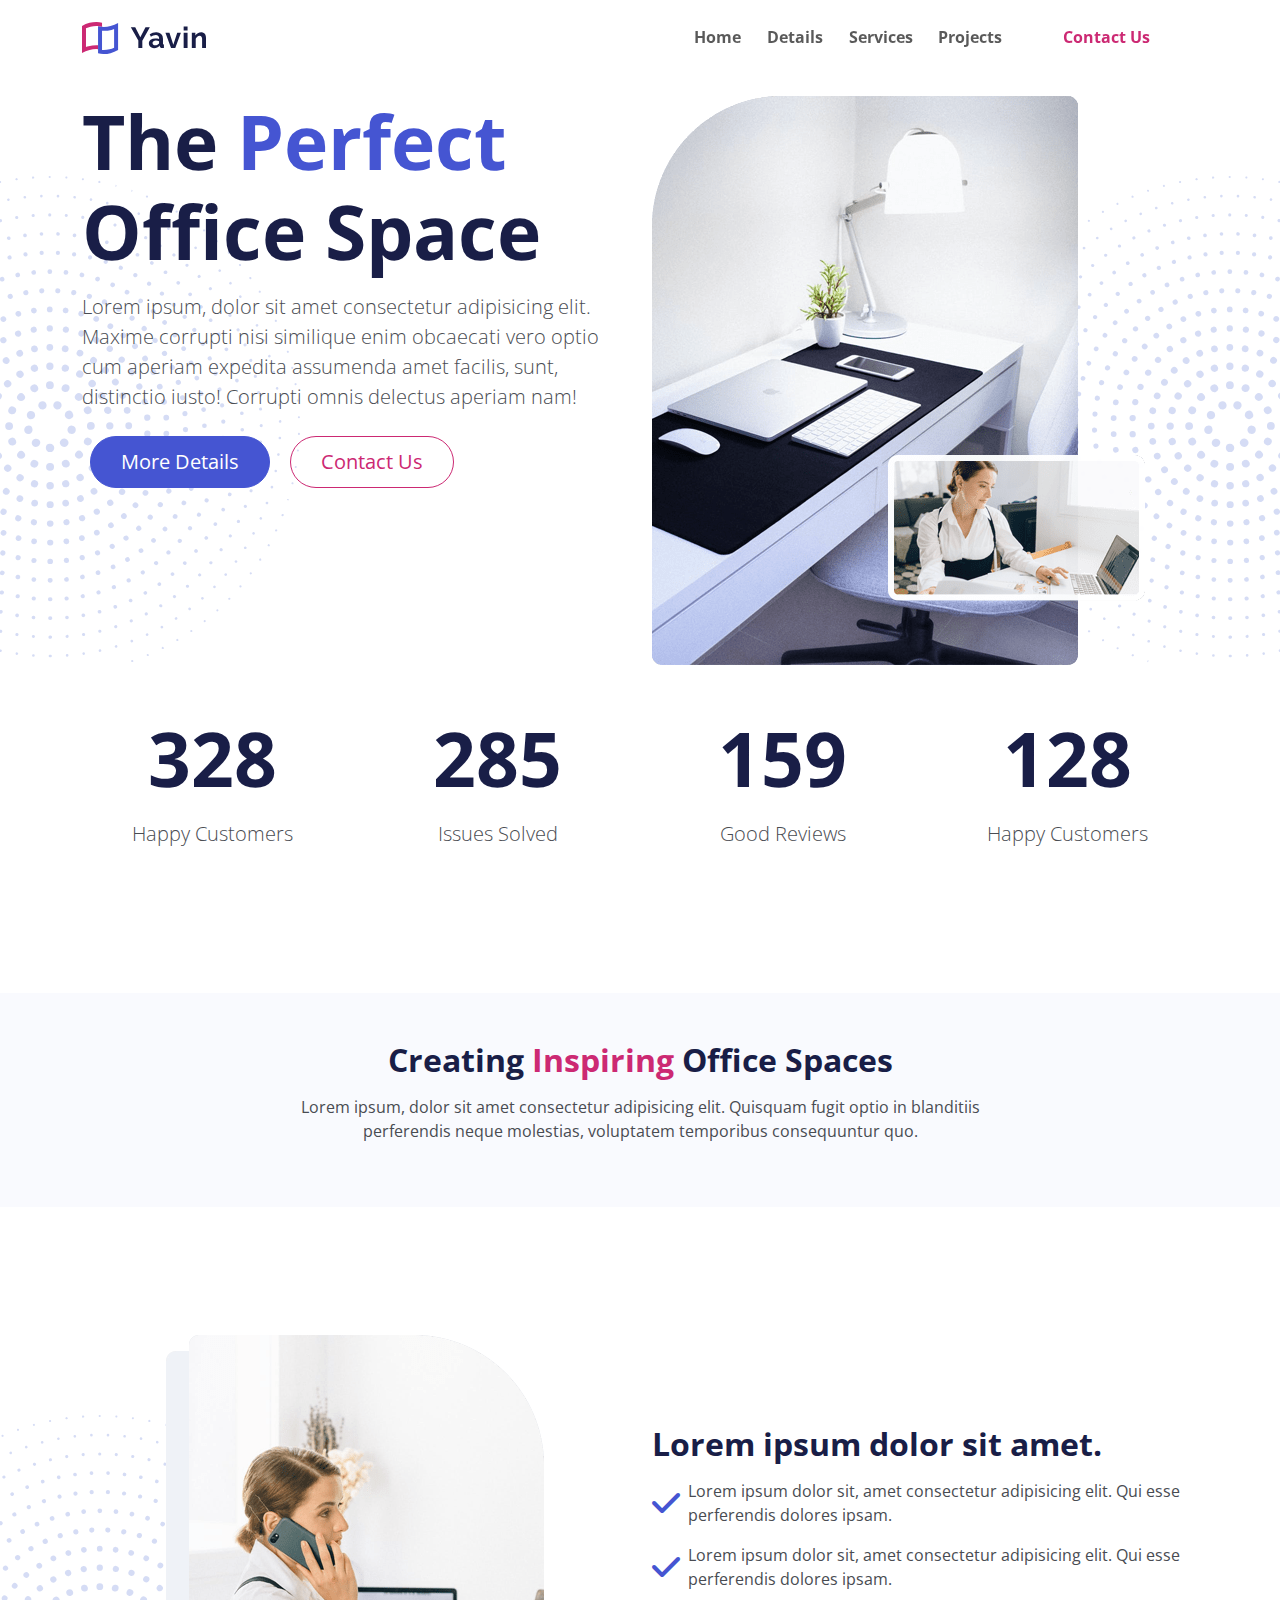
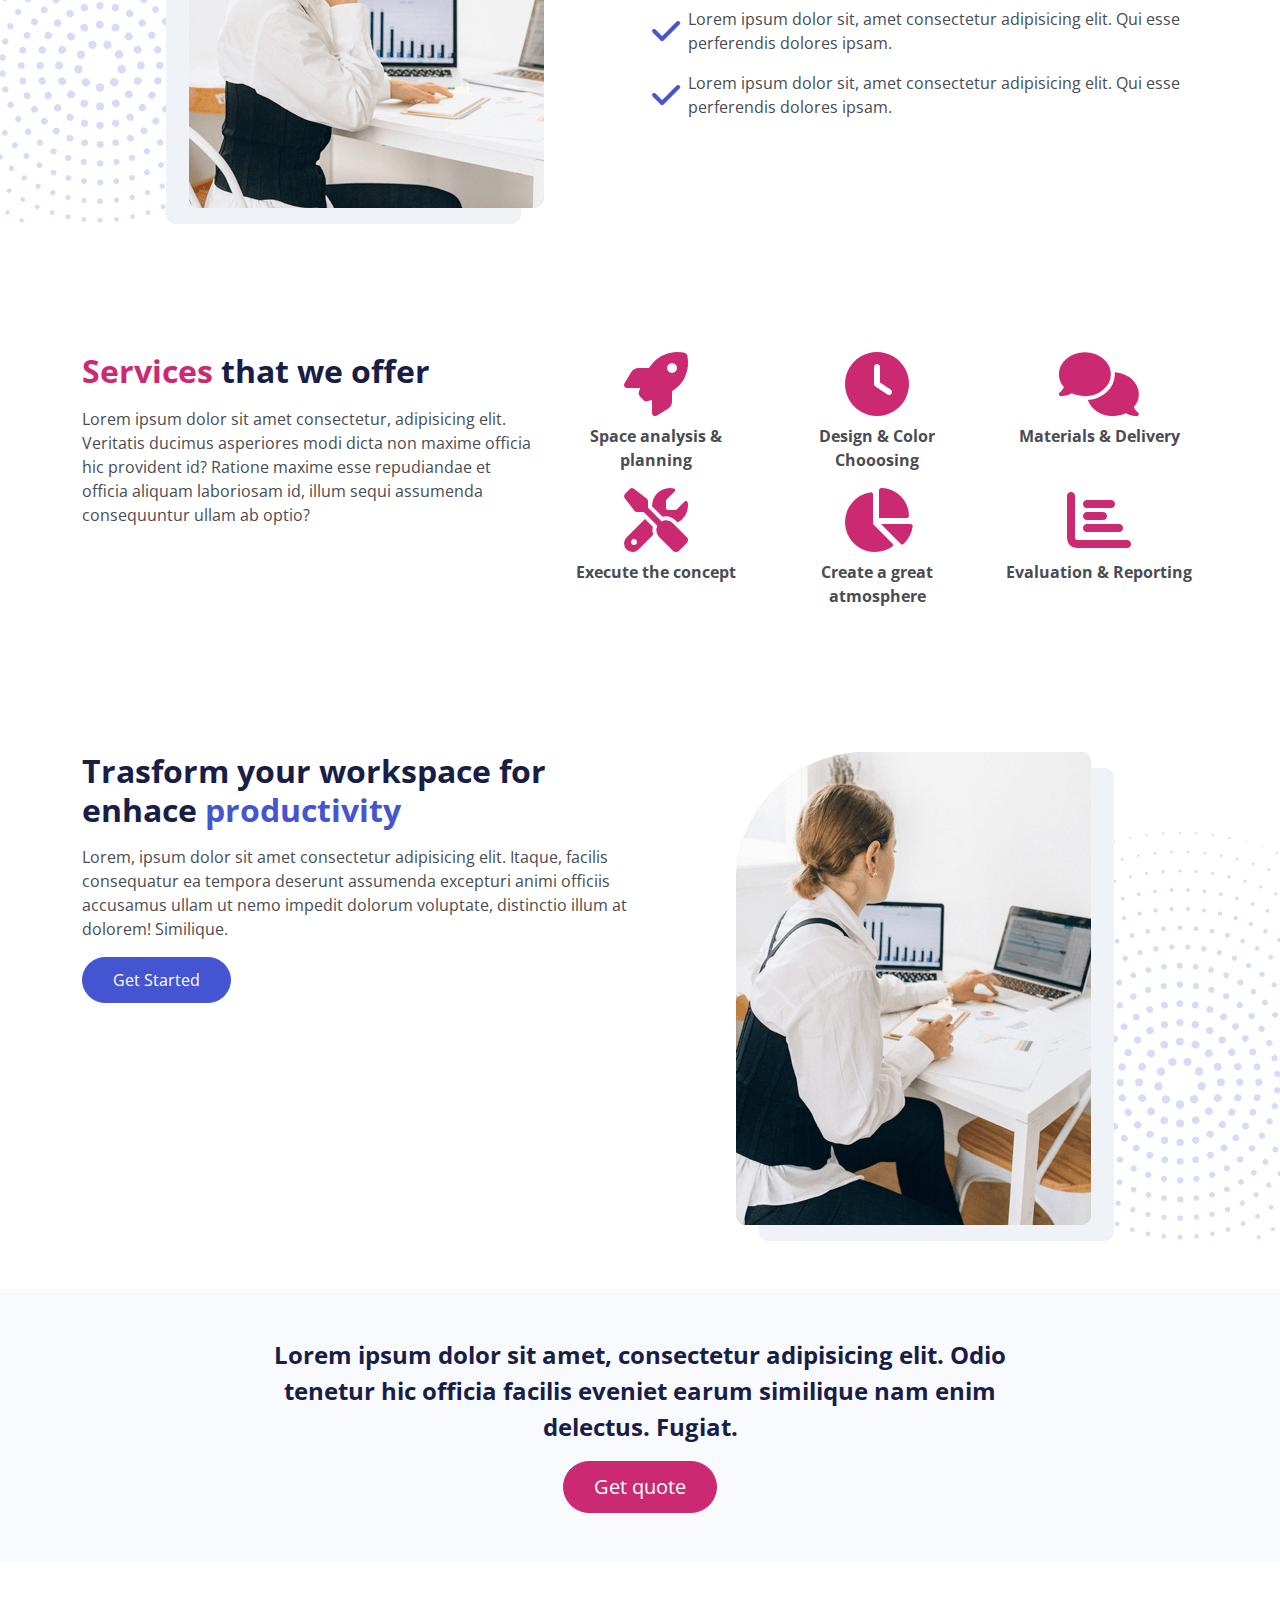
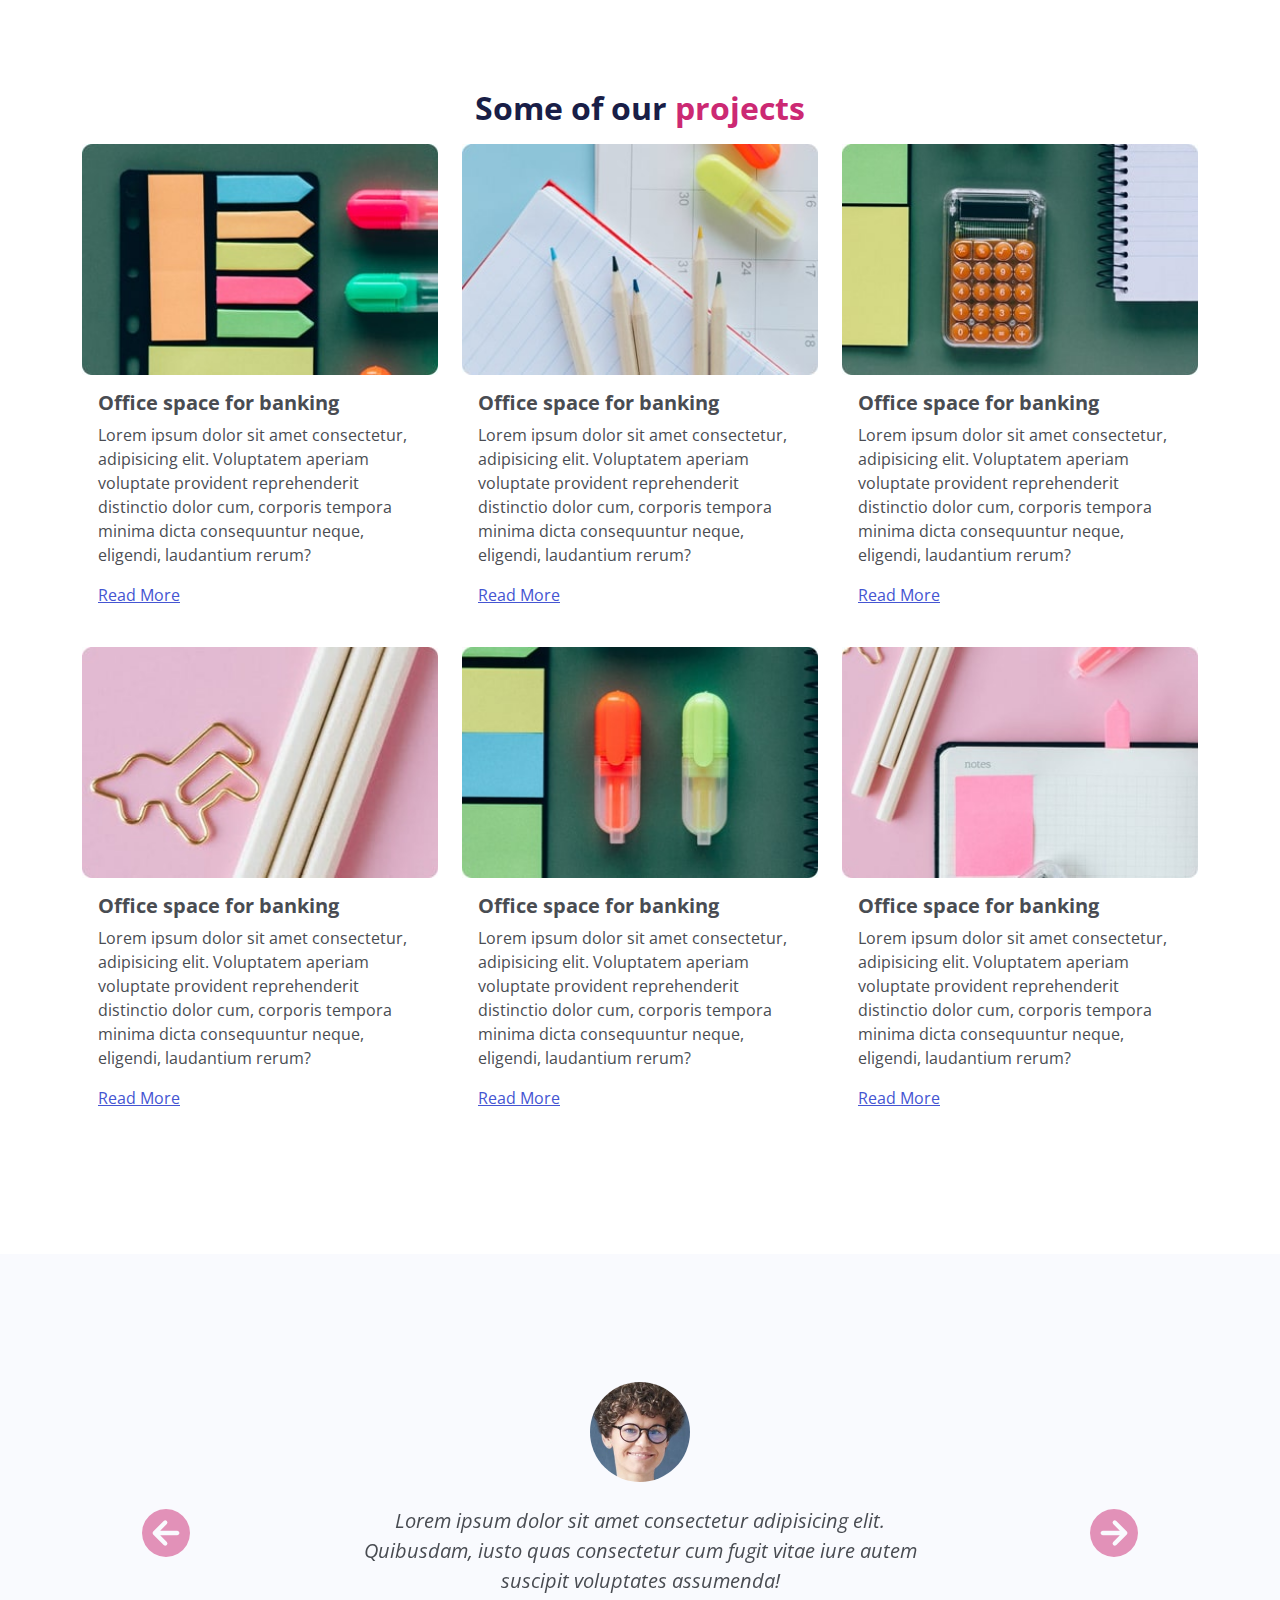
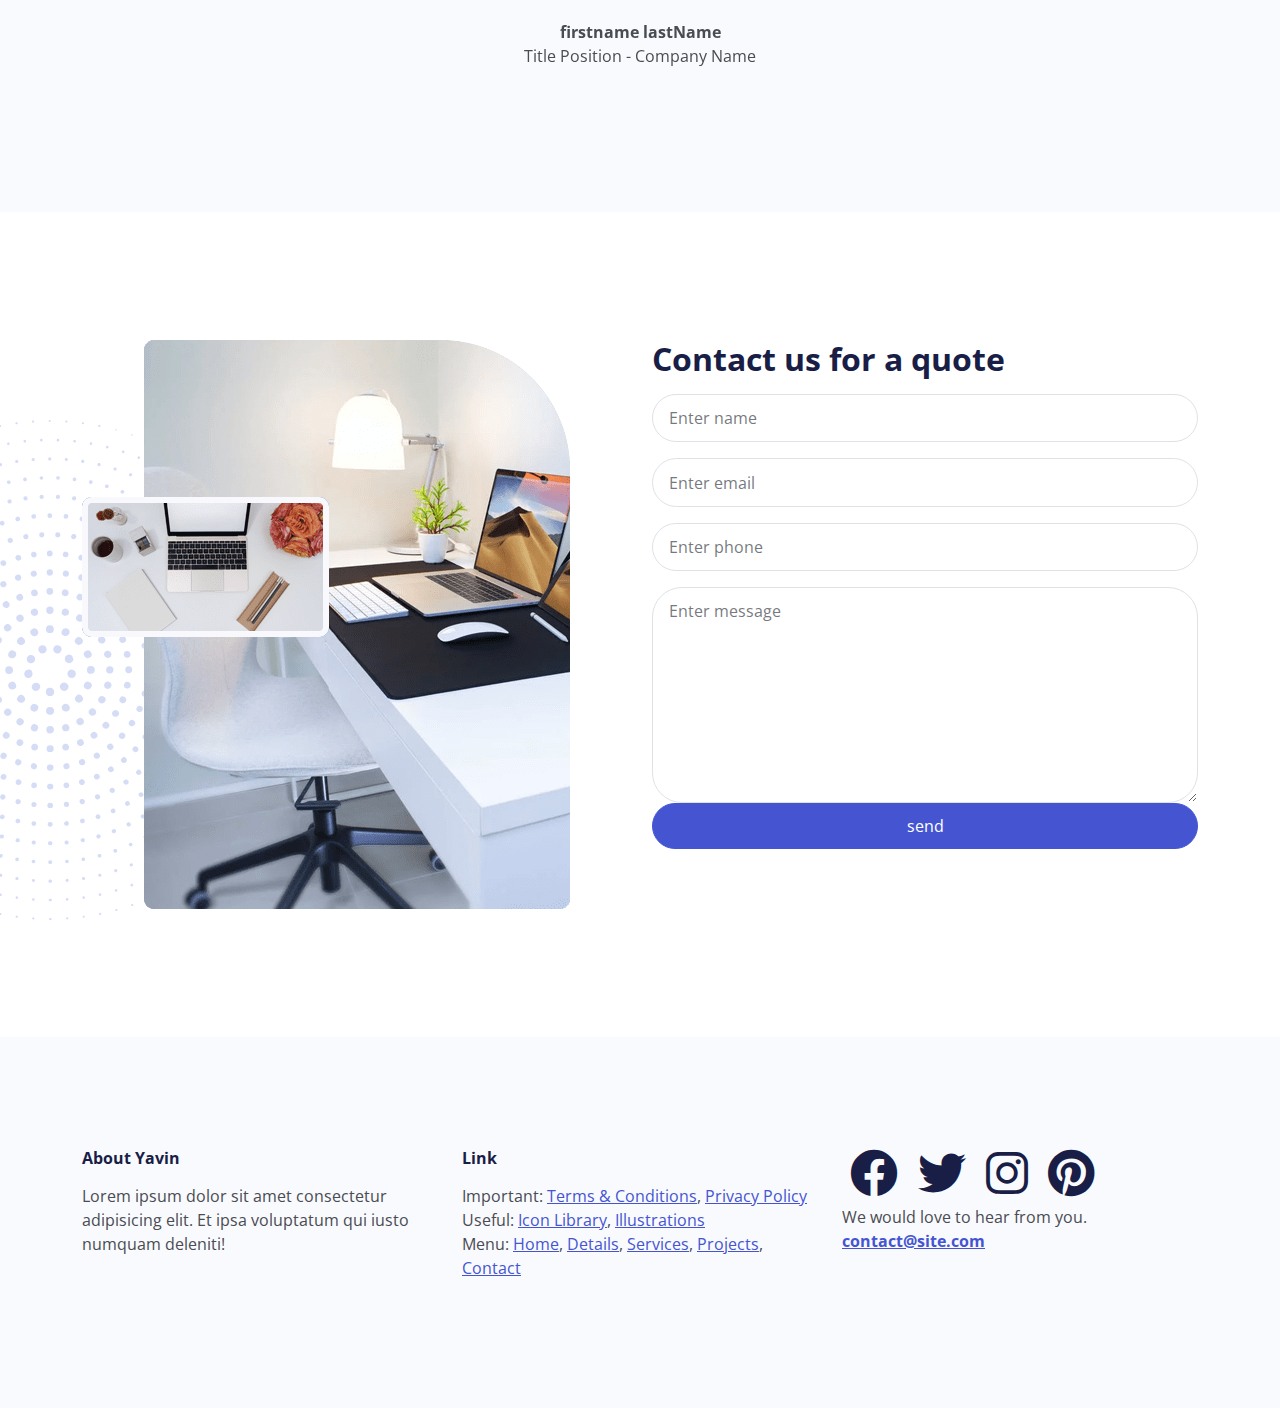
<file: html/index.html>
<!DOCTYPE html>
<html lang="en">
  <head>
    <meta charset="UTF-8" />
    <meta http-equiv="X-UA-Compatible" content="IE=edge" />
    <meta name="viewport" content="width=device-width, initial-scale=1.0" />
    <!-- Google Fonts -->
    <link rel="preconnect" href="https://fonts.googleapis.com" />
    <link rel="preconnect" href="https://fonts.gstatic.com" crossorigin />
    <link
      href="https://fonts.googleapis.com/css2?family=Open+Sans:wght@300;400;500;600;700&display=swap"
      rel="stylesheet"
    />
    <!-- Styles Links -->
    <link rel="stylesheet" href="../css/font-awesome.css" />
    <link rel="stylesheet" href="../css/bootstrap.css" />
    <link rel="stylesheet" href="../css/styles.css" />
    <link rel="icon" href="../images/favicon.png" />
    <title>Yavin Office Design</title>
  </head>
  <body id="home">
    <!-- Navigation -->
    <nav class="navbar navbar-expand-lg fixed-top navbar-light">
      <div class="container">
        <a href="index.html" class="navbar-brand"
          ><img src="../images/logo.svg" alt="Yavin Logo" width="124"
        /></a>

        <!-- Burger button menu -->
        <button
          class="navbar-toggler"
          type="button"
          data-bs-toggle="collapse"
          data-bs-target="#navbarNavDropdown"
          aria-controls="navbarNavDropdown"
          aria-expanded="false"
          aria-label="toggle navigation"
        >
          <span class="navbar-toggler-icon"></span>
        </button>

        <!-- Collapse Menu -->
        <div class="collapse navbar-collapse" id="navbarNavDropdown">
          <ul class="navbar-nav ms-auto">
            <li class="nav-item">
              <a href="index.html#home" class="nav-link">Home</a>
            </li>
            <li class="nav-item">
              <a href="index.html#details" class="nav-link">Details</a>
            </li>
            <li class="nav-item">
              <a href="index.html#services" class="nav-link">Services</a>
            </li>
            <li class="nav-item">
              <a href="index.html#projects" class="nav-link">Projects</a>
            </li>
            <li class="nav-item">
              <!-- !Check why the border is not visible -->
              <a
                class="nav-link btn btn-outline-secondary px-4 mx-4"
                href="index.html#contact"
                >Contact Us</a
              >
            </li>
          </ul>
        </div>
      </div>
    </nav>
    <!-- Header -->
    <header class="header position-relative overflow-hidden mt-6">
      <img
        src="../images/decoration-star.svg"
        alt="Background decoration for the header section"
        class="deco-star deco-star-R position-absolute"
      />
      <img
        src="../images/decoration-star.svg"
        alt="Background decoration for the header section"
        class="deco-star deco-star-L position-absolute"
      />
      <!-- Header Content -->
      <div class="container position-relative z-3">
        <div class="row">
          <!-- Text half -->
          <div class="col-lg-6">
            <h1 class="xl-text">
              The <span class="text-primary">Perfect</span> Office Space
            </h1>
            <p class="lead">
              Lorem ipsum, dolor sit amet consectetur adipisicing elit. Maxime
              corrupti nisi similique enim obcaecati vero optio cum aperiam
              expedita assumenda amet facilis, sunt, distinctio iusto! Corrupti
              omnis delectus aperiam nam!
            </p>
            <a href="#introduction" class="btn btn-primary btn-lg m-2"
              >More Details</a
            >
            <a href="#contact" class="btn btn-outline-secondary btn-lg m-2"
              >Contact Us</a
            >
          </div>
          <!-- Image half -->
          <div class="col-lg-6">
            <div class="img-container">
              <img src="../images/header.png" alt="" class="img-fluid" />
            </div>
          </div>
        </div>
      </div>
    </header>
    <!-- Main content of the page -->
    <main>
      <!-- Stats Section -->
      <section class="stats mt-5" id="stats">
        <div class="container text-center">
          <div class="row">
            <!-- Happy Customers -->
            <div class="col-md-3 col-sm-6">
              <h2 class="counter xl-text" data-target="328">328</h2>
              <p class="lead">Happy Customers</p>
            </div>
            <!-- Issues Solved -->
            <div class="col-md-3 col-sm-6">
              <h2 class="counter xl-text" data-target="285">285</h2>
              <p class="lead">Issues Solved</p>
            </div>
            <!-- Good Reviews  -->
            <div class="col-md-3 col-sm-6">
              <h2 class="counter xl-text" data-target="159">159</h2>
              <p class="lead">Good Reviews</p>
            </div>
            <!-- Case Studies -->
            <div class="col-md-3 col-sm-6">
              <h2 class="counter xl-text" data-target="128">128</h2>
              <p class="lead">Happy Customers</p>
            </div>
          </div>
        </div>
      </section>

      <!-- Introduction -->
      <section
        class="introduction py-5 mt-7 text-center bg-light"
        id="introduction"
      >
        <div class="container">
          <div class="row">
            <div class="col-lg-8 offset-lg-2">
              <h2>
                Creating <span class="text-secondary">Inspiring</span> Office
                Spaces
              </h2>
              <p>
                Lorem ipsum, dolor sit amet consectetur adipisicing elit.
                Quisquam fugit optio in blanditiis perferendis neque molestias,
                voluptatem temporibus consequuntur quo.
              </p>
            </div>
          </div>
        </div>
      </section>

      <!-- Details Section -->
      <!-- Details-1 -->
      <section
        class="details details-1 position-relative overflow-hidden mt-7"
        id="details"
      >
        <img
          src="../images/decoration-star.svg"
          alt="Background Section Decoration"
          class="position-absolute deco-star deco-star-L"
        />
        <div class="container position-relative z-3">
          <div class="row">
            <!-- Image details 1 content -->
            <div class="col-lg-6">
              <div class="img-container d-flex justify-content-center">
                <img src="../images/details-1.png" alt="" class="img-fluid" />
              </div>
            </div>
            <!-- Text details 1 content -->
            <div
              class="col-lg-6 mt-3 d-flex justify-content-center align-items-center"
            >
              <div>
                <h2>Lorem ipsum dolor sit amet.</h2>
                <ul class="list-unstyled">
                  <!-- List Item 1 -->
                  <li class="d-flex gap-2">
                    <i class="fas fa-check fa-2x text-primary pt-2"></i>
                    <p>
                      Lorem ipsum dolor sit, amet consectetur adipisicing elit.
                      Qui esse perferendis dolores ipsam.
                    </p>
                  </li>
                  <!-- List Item 2 -->
                  <li class="d-flex gap-2">
                    <i class="fas fa-check fa-2x text-primary pt-2"></i>
                    <p>
                      Lorem ipsum dolor sit, amet consectetur adipisicing elit.
                      Qui esse perferendis dolores ipsam.
                    </p>
                  </li>
                  <!-- List Item 3 -->
                  <li class="d-flex gap-2">
                    <i class="fas fa-check fa-2x text-primary pt-2"></i>
                    <p>
                      Lorem ipsum dolor sit, amet consectetur adipisicing elit.
                      Qui esse perferendis dolores ipsam.
                    </p>
                  </li>
                  <!-- List Item 4 -->
                  <li class="d-flex gap-2">
                    <i class="fas fa-check fa-2x text-primary pt-2"></i>
                    <p>
                      Lorem ipsum dolor sit, amet consectetur adipisicing elit.
                      Qui esse perferendis dolores ipsam.
                    </p>
                  </li>
                </ul>
              </div>
            </div>
          </div>
        </div>
      </section>

      <!-- Services Section -->
      <section class="services mt-7" id="services">
        <div class="container">
          <div class="row">
            <!-- Text part -->
            <div class="col-lg-5">
              <div class="text-container text-center text-lg-start">
                <h2>
                  <span class="text-secondary">Services</span> that we offer
                </h2>
                <p>
                  Lorem ipsum dolor sit amet consectetur, adipisicing elit.
                  Veritatis ducimus asperiores modi dicta non maxime officia hic
                  provident id? Ratione maxime esse repudiandae et officia
                  aliquam laboriosam id, illum sequi assumenda consequuntur
                  ullam ab optio?
                </p>
              </div>
            </div>
            <!-- Icons part -->
            <!-- Nested row/cols -->
            <div class="col-lg-7">
              <div class="row">
                <!-- Service Icon 1 -->
                <div
                  class="col-md-4 d-flex flex-column align-items-center text-center"
                >
                  <i class="fas fa-rocket fa-4x text-secondary mb-2"></i>
                  <p class="fs-6 fw-bold">Space analysis & planning</p>
                </div>
                <!-- Service Icon 2 -->
                <div
                  class="col-md-4 d-flex flex-column align-items-center text-center"
                >
                  <i class="fas fa-clock fa-4x text-secondary mb-2"></i>
                  <p class="fs-6 fw-bold">Design & Color Chooosing</p>
                </div>
                <!-- Service Icon 3 -->
                <div
                  class="col-md-4 d-flex flex-column align-items-center text-center"
                >
                  <i class="fas fa-comments fa-4x text-secondary mb-2"></i>
                  <p class="fs-6 fw-bold">Materials & Delivery</p>
                </div>
              </div>
              <div class="row">
                <!-- Service Icon 4 -->
                <div
                  class="col-md-4 d-flex flex-column align-items-center text-center"
                >
                  <i class="fas fa-tools fa-4x text-secondary mb-2"></i>
                  <p class="fs-6 fw-bold">Execute the concept</p>
                </div>
                <!-- Service Icon 5 -->
                <div
                  class="col-md-4 d-flex flex-column align-items-center text-center"
                >
                  <i class="fas fa-chart-pie fa-4x text-secondary mb-2"></i>
                  <p class="fs-6 fw-bold">Create a great atmosphere</p>
                </div>
                <!-- Service Icon 6 -->
                <div
                  class="col-md-4 d-flex flex-column align-items-center text-center"
                >
                  <i class="fas fa-chart-bar fa-4x text-secondary mb-2"></i>
                  <p class="fs-6 fw-bold">Evaluation & Reporting</p>
                </div>
              </div>
            </div>
          </div>
        </div>
      </section>

      <!-- Details-2 -->
      <section class="details details-2 position-relative overflow-hidden mt-7">
        <img
          src="../images/decoration-star.svg"
          class="position-absolute deco-star deco-star-R"
          alt="Background decoration image"
        />
        <div class="container position-relative z-3">
          <div class="row">
            <!-- text part -->
            <div class="col-lg-6">
              <div class="text-container text-center text-lg-start mb-5">
                <h2>
                  Trasform your workspace for enhace
                  <span class="text-primary">productivity</span>
                </h2>
                <p>
                  Lorem, ipsum dolor sit amet consectetur adipisicing elit.
                  Itaque, facilis consequatur ea tempora deserunt assumenda
                  excepturi animi officiis accusamus ullam ut nemo impedit
                  dolorum voluptate, distinctio illum at dolorem! Similique.
                </p>
                <a href="article.html" class="btn btn-primary">Get Started</a>
              </div>
            </div>
            <div class="col-lg-6">
              <div class="img-container d-flex justify-content-center">
                <img src="../images/details-2.png" alt="" class="img-fluid" />
              </div>
            </div>
          </div>
        </div>
      </section>

      <!-- Get Quote -->
      <section class="quote bg-light mt-5 py-5">
        <div class="container text-center">
          <div class="row">
            <div class="col-lg-8 offset-lg-2">
              <h4 class="lh-base">
                Lorem ipsum dolor sit amet, consectetur adipisicing elit. Odio
                tenetur hic officia facilis eveniet earum similique nam enim
                delectus. Fugiat.
              </h4>
              <a href="#contact" class="btn btn-secondary btn-lg">Get quote</a>
            </div>
          </div>
        </div>
      </section>

      <!-- Projects -->
      <section class="projects my-7" id="projects">
        <div class="container">
          <h2 class="text-center pd-4">
            Some of our <span class="text-secondary">projects</span>
          </h2>
          <!-- Projects Row 1 -->
          <div class="row mb-4">
            <!-- Project 1 -->
            <div class="col-md-4">
              <!-- Image Project1 -->
              <div class="card border-0">
                <img src="../images/project-1.jpg" alt="Image for project 1" />
                <!-- Body project 1 -->
                <div class="card-body">
                  <h5 class="card-title">Office space for banking</h5>
                  <p class="card-text">
                    Lorem ipsum dolor sit amet consectetur, adipisicing elit.
                    Voluptatem aperiam voluptate provident reprehenderit
                    distinctio dolor cum, corporis tempora minima dicta
                    consequuntur neque, eligendi, laudantium rerum?
                  </p>
                  <a href="article.html">Read More</a>
                </div>
              </div>
            </div>
            <!-- Project 2 -->
            <div class="col-md-4">
              <!-- Image Project2 -->
              <div class="card border-0">
                <img src="../images/project-2.jpg" alt="Image for project 1" />
                <!-- Body project 2 -->
                <div class="card-body">
                  <h5 class="card-title">Office space for banking</h5>
                  <p class="card-text">
                    Lorem ipsum dolor sit amet consectetur, adipisicing elit.
                    Voluptatem aperiam voluptate provident reprehenderit
                    distinctio dolor cum, corporis tempora minima dicta
                    consequuntur neque, eligendi, laudantium rerum?
                  </p>
                  <a href="article.html">Read More</a>
                </div>
              </div>
            </div>
            <!-- Project 3 -->
            <div class="col-md-4">
              <!-- Image Project3 -->
              <div class="card border-0">
                <img src="../images/project-3.jpg" alt="Image for project 1" />
                <!-- Body project 3 -->
                <div class="card-body">
                  <h5 class="card-title">Office space for banking</h5>
                  <p class="card-text">
                    Lorem ipsum dolor sit amet consectetur, adipisicing elit.
                    Voluptatem aperiam voluptate provident reprehenderit
                    distinctio dolor cum, corporis tempora minima dicta
                    consequuntur neque, eligendi, laudantium rerum?
                  </p>
                  <a href="article.html">Read More</a>
                </div>
              </div>
            </div>
          </div>

          <!-- Projects Row 2 -->
          <div class="row mb-4">
            <!-- Project 4 -->
            <div class="col-md-4">
              <!-- Image Project4 -->
              <div class="card border-0">
                <img src="../images/project-4.jpg" alt="Image for project 1" />
                <!-- Body project 4 -->
                <div class="card-body">
                  <h5 class="card-title">Office space for banking</h5>
                  <p class="card-text">
                    Lorem ipsum dolor sit amet consectetur, adipisicing elit.
                    Voluptatem aperiam voluptate provident reprehenderit
                    distinctio dolor cum, corporis tempora minima dicta
                    consequuntur neque, eligendi, laudantium rerum?
                  </p>
                  <a href="article.html">Read More</a>
                </div>
              </div>
            </div>
            <!-- Project 5 -->
            <div class="col-md-4">
              <!-- Image Project5 -->
              <div class="card border-0">
                <img src="../images/project-5.jpg" alt="Image for project 1" />
                <!-- Body project 5 -->
                <div class="card-body">
                  <h5 class="card-title">Office space for banking</h5>
                  <p class="card-text">
                    Lorem ipsum dolor sit amet consectetur, adipisicing elit.
                    Voluptatem aperiam voluptate provident reprehenderit
                    distinctio dolor cum, corporis tempora minima dicta
                    consequuntur neque, eligendi, laudantium rerum?
                  </p>
                  <a href="article.html">Read More</a>
                </div>
              </div>
            </div>
            <!-- Project 6 -->
            <div class="col-md-4">
              <!-- Image Project6 -->
              <div class="card border-0">
                <img src="../images/project-6.jpg" alt="Image for project 1" />
                <!-- Body project 6 -->
                <div class="card-body">
                  <h5 class="card-title">Office space for banking</h5>
                  <p class="card-text">
                    Lorem ipsum dolor sit amet consectetur, adipisicing elit.
                    Voluptatem aperiam voluptate provident reprehenderit
                    distinctio dolor cum, corporis tempora minima dicta
                    consequuntur neque, eligendi, laudantium rerum?
                  </p>
                  <a href="article.html">Read More</a>
                </div>
              </div>
            </div>
          </div>
        </div>
      </section>

      <!-- Testemonials -->
      <section class="testimonials bg-light py-7" id="testimonials">
        <div class="container">
          <div class="carousel slide" id="testimonialCarousel">
            <!-- Carousel Content -->
            <div class="carousel-inner">
              <!-- Slide1 -->
              <div class="carousel-item active">
                <div
                  class="d-flex flex-column justify-content-center align-items-center text-center"
                >
                  <div class="img-container">
                    <img
                      src="../images/testimonial-1.jpg"
                      class="rounded-circle"
                      width="100"
                      alt="John Spiker Profile Picture"
                    />
                    <p class="w-50 m-auto fst-italic my-4 fs-5">
                      Lorem ipsum dolor sit amet consectetur adipisicing elit.
                      Quibusdam, iusto quas consectetur cum fugit vitae iure
                      autem suscipit voluptates assumenda!
                    </p>
                    <div class="fw-bold fs-6">firstname lastName</div>
                    <p>Title Position - Company Name</p>
                  </div>
                </div>
              </div>
              <!-- Slide2 -->
              <div class="carousel-item">
                <div
                  class="d-flex flex-column justify-content-center align-items-center text-center"
                >
                  <div class="img-container">
                    <img
                      src="../images/testimonial-2.jpg"
                      class="rounded-circle"
                      width="100"
                      alt="John Spiker Profile Picture"
                    />
                    <p class="w-50 m-auto fst-italic my-4 fs-5">
                      Lorem ipsum dolor sit amet consectetur adipisicing elit.
                      Quibusdam, iusto quas consectetur cum fugit vitae iure
                      autem suscipit voluptates assumenda!
                    </p>
                    <div class="fw-bold fs-6">firstname lastName</div>
                    <p>Title Position - Company Name</p>
                  </div>
                </div>
              </div>
              <!-- Slide3 -->
              <div class="carousel-item">
                <div
                  class="d-flex flex-column justify-content-center align-items-center text-center"
                >
                  <div class="img-container">
                    <img
                      src="../images/testimonial-3.jpg"
                      class="rounded-circle"
                      width="100"
                      alt="John Spiker Profile Picture"
                    />
                    <p class="w-50 m-auto fst-italic my-4 fs-5">
                      Lorem ipsum dolor sit amet consectetur adipisicing elit.
                      Quibusdam, iusto quas consectetur cum fugit vitae iure
                      autem suscipit voluptates assumenda!
                    </p>
                    <div class="fw-bold fs-6">firstname lastName</div>
                    <p>Title Position - company Name</p>
                  </div>
                </div>
              </div>
            </div>
            <!-- Buttons -->
            <button
              class="carousel-control-prev"
              type="button"
              data-bs-target="#testimonialCarousel"
              data-bs-slide="prev"
            >
              <i class="fas fa-arrow-circle-left fa-3x text-secondary"></i>
            </button>
            <button
              class="carousel-control-next"
              type="button"
              data-bs-target="#testimonialCarousel"
              data-bs-slide="next"
            >
              <i class="fas fa-arrow-circle-right fa-3x text-secondary"></i>
            </button>
          </div>
        </div>
      </section>

      <!-- Contact -->
      <section class="contact my-7 position-relative" id="contact">
        <img
          src="../images/decoration-star.svg"
          alt="Background decoration image"
          class="deco-star deco-star-L position-absolute"
        />
        <div class="container position-relative z-3">
          <div class="row">
            <!-- Image part -->
            <div class="col-lg-6 d-none d-md-block">
              <div class="ing-container">
                <img
                  src="../images/contact.png"
                  alt=""
                  class="d-flex justify-content-center"
                />
              </div>
            </div>
            <!-- Text part -->
            <div class="col-lg-6">
              <div class="text-container">
                <h2>Contact us for a quote</h2>
                <form action="">
                  <!-- Input name -->
                  <div class="mb-3">
                    <input
                      type="text"
                      class="form-control"
                      placeholder="Enter name"
                    />
                  </div>
                  <!-- Input email -->
                  <div class="mb-3">
                    <input
                      type="email"
                      class="form-control"
                      placeholder="Enter email"
                    />
                  </div>
                  <!-- Input Phone -->
                  <div class="mb-3">
                    <input
                      type="text"
                      class="form-control"
                      placeholder="Enter phone"
                    />
                  </div>
                  <!-- Input Message -->
                  <div class="mb-3">
                    <textarea
                      class="form-control"
                      placeholder="Enter message"
                      rows="8"
                    ></textarea>
                    <div class="d-grid gap-2">
                      <input
                        type="submit"
                        value="send"
                        class="btn btn-primary btn-block"
                      />
                    </div>
                  </div>
                </form>
              </div>
            </div>
          </div>
        </div>
      </section>

      <!-- Footer -->
      <footer class="footer bg-light py-6">
        <div class="container">
          <div class="row">
            <!-- About Footer -->
            <div class="col-md-4 my-3">
              <h6>About Yavin</h6>
              <p>
                Lorem ipsum dolor sit amet consectetur adipisicing elit. Et ipsa
                voluptatum qui iusto numquam deleniti!
              </p>
            </div>
            <!-- Link Footer -->
            <div class="col-md-4 my-3">
              <h6>Link</h6>
              <ul class="list-unstyled">
                <li>
                  Important: <a href="#">Terms & Conditions</a>,
                  <a href="#">Privacy Policy</a>
                </li>
                <li>
                  Useful: <a href="#">Icon Library</a>,
                  <a href="#">Illustrations</a>
                </li>
                <li>
                  Menu: <a href="#home">Home</a>,
                  <a href="#details">Details</a>,
                  <a href="#services">Services</a>,
                  <a href="#projects">Projects</a>,
                  <a href="#contact">Contact</a>
                </li>
              </ul>
            </div>
            <!-- Social Links -->
            <div class="col-md-4 my-3">
              <div class="mb-2">
                <a href="#"
                  ><i class="fab fa-facebook fa-3x text-dark mx-2"></i
                ></a>
                <a href="#"
                  ><i class="fab fa-twitter fa-3x text-dark mx-2"></i
                ></a>
                <a href="#"
                  ><i class="fab fa-instagram fa-3x text-dark mx-2"></i
                ></a>
                <a href="#"
                  ><i class="fab fa-pinterest fa-3x text-dark mx-2"></i
                ></a>
              </div>
              <p>
                We would love to hear from you. <br />
                <a href="#"><strong>contact@site.com</strong></a>
              </p>
            </div>
          </div>
        </div>
      </footer>

      <!-- Got to top button -->
      <button id="to-top" class="to-top-btn">
        <a href="#home">
          <img src="../images/up-arrow.png" alt="" />
        </a>
      </button>
    </main>

    <!-- js Links -->
    <script src="../js/bootstrap.bundle.min.js"></script>
    <script src="../js/script.js"></script>
  </body>
</html>
</file>
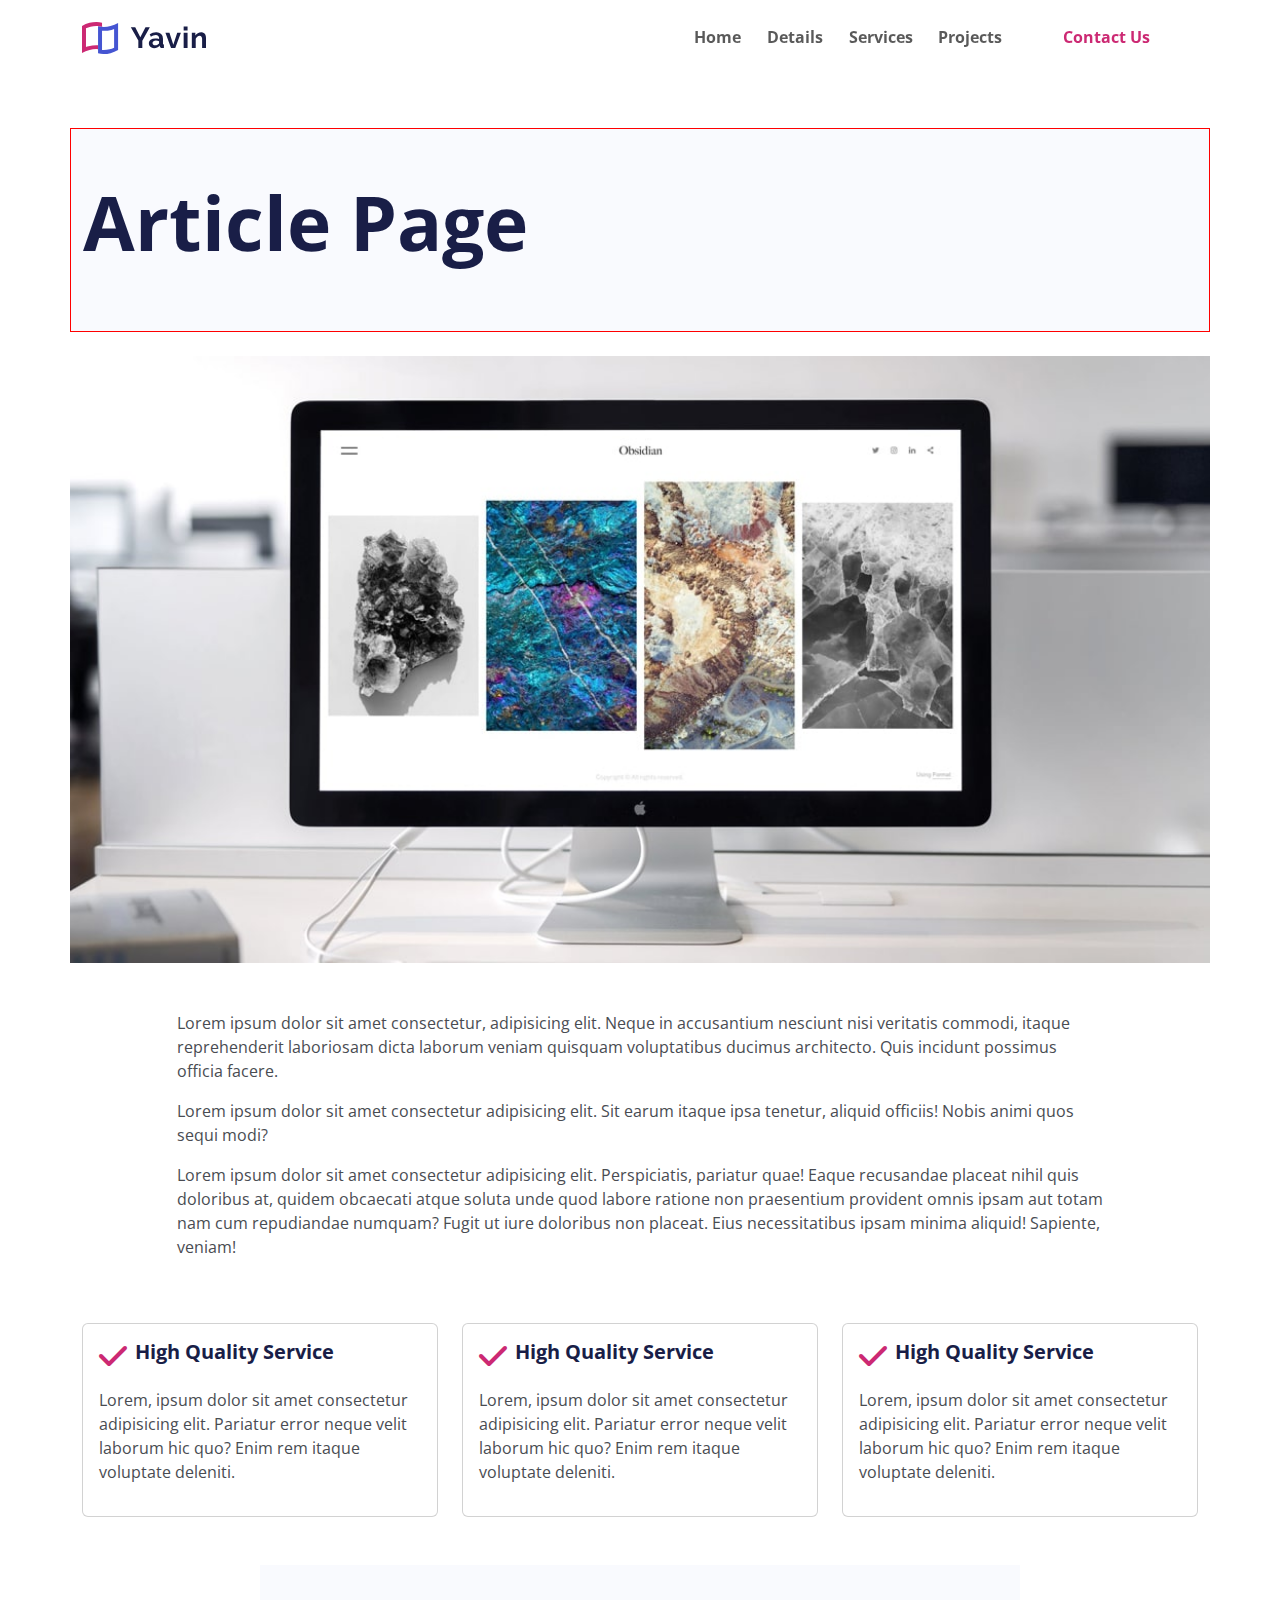
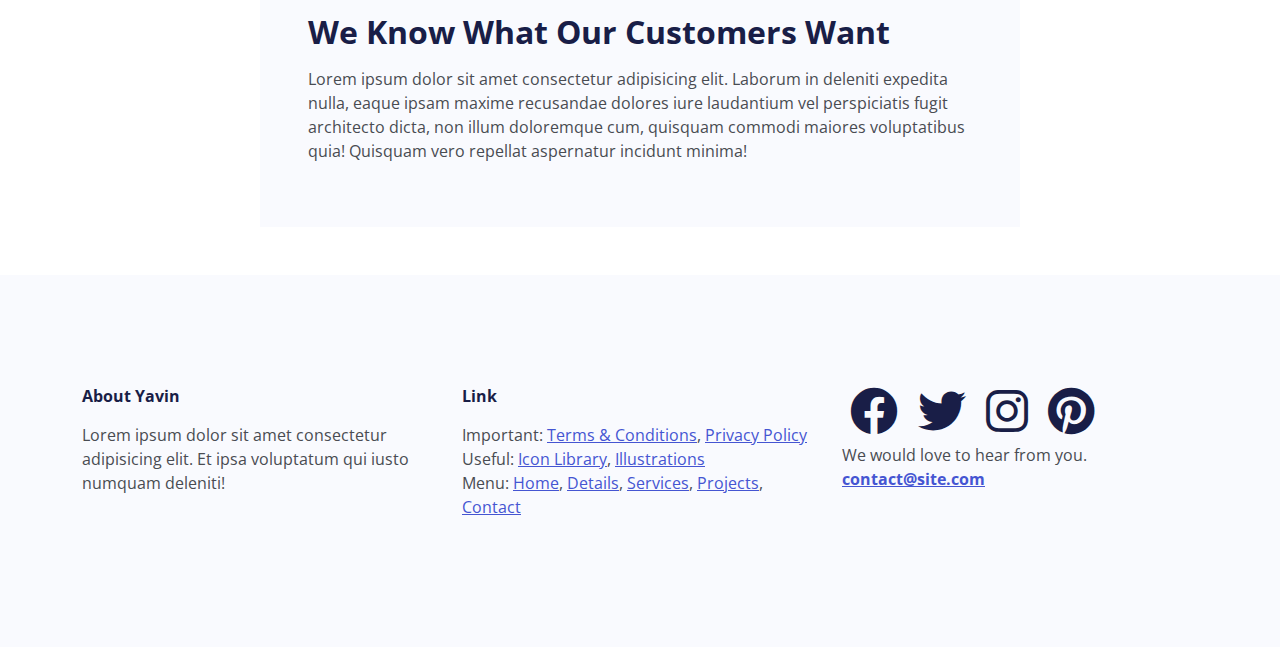
<file: html/article.html>
<!DOCTYPE html>
<html lang="en">
  <head>
    <meta charset="UTF-8" />
    <meta http-equiv="X-UA-Compatible" content="IE=edge" />
    <meta name="viewport" content="width=device-width, initial-scale=1.0" />
    <!-- Google Fonts -->
    <link rel="preconnect" href="https://fonts.googleapis.com" />
    <link rel="preconnect" href="https://fonts.gstatic.com" crossorigin />
    <link
      href="https://fonts.googleapis.com/css2?family=Open+Sans:wght@300;400;500;600;700&display=swap"
      rel="stylesheet"
    />
    <!-- Styles Links -->
    <link rel="stylesheet" href="../css/font-awesome.css" />
    <link rel="stylesheet" href="../css/bootstrap.css" />
    <link rel="stylesheet" href="../css/styles.css" />
    <link rel="icon" href="../images/favicon.png" />
    <title>Yavin Office Design</title>
  </head>
  <body id="home">
    <!-- Navigation -->
    <nav class="navbar navbar-expand-lg fixed-top navbar-light">
      <div class="container">
        <a href="index.html" class="navbar-brand"
          ><img src="../images/logo.svg" alt="Yavin Logo" width="124"
        /></a>

        <!-- Burger button menu -->
        <button
          class="navbar-toggler"
          type="button"
          data-bs-toggle="collapse"
          data-bs-target="#navbarNavDropdown"
          aria-controls="navbarNavDropdown"
          aria-expanded="false"
          aria-label="toggle navigation"
        >
          <span class="navbar-toggler-icon"></span>
        </button>

        <!-- Collapse Menu -->
        <div class="collapse navbar-collapse" id="navbarNavDropdown">
          <ul class="navbar-nav ms-auto">
            <li class="nav-item">
              <a href="index.html#home" class="nav-link">Home</a>
            </li>
            <li class="nav-item">
              <a href="index.html#details" class="nav-link">Details</a>
            </li>
            <li class="nav-item">
              <a href="index.html#services" class="nav-link">Services</a>
            </li>
            <li class="nav-item">
              <a href="index.html#projects" class="nav-link">Projects</a>
            </li>
            <li class="nav-item">
              <!-- !Check why the border is not visible -->
              <a
                class="nav-link btn btn-outline-secondary px-4 mx-4"
                href="index.html#contact"
                >Contact Us</a
              >
            </li>
          </ul>
        </div>
      </div>
    </nav>

    <!-- header -->
    <header class="mt-7">
      <div class="container bg-light py-5 border-red">
        <h1 class="xl-text">Article Page</h1>
      </div>
    </header>

    <!-- Image -->
    <section class="large-image">
      <div class="container p-0 mt-4">
        <div class="img-container">
          <img src="../images/article-details-large.jpg" alt="" class="w-100">
        </div>
      </div>
    </section>

    <section class="mt-5"><div class="section">
      <div class="container">
        <div class="row">
          <div class="col-lg-10 offset-lg-1"><p>Lorem ipsum dolor sit amet consectetur, adipisicing elit. Neque in accusantium nesciunt nisi veritatis commodi, itaque reprehenderit laboriosam dicta laborum veniam quisquam voluptatibus ducimus architecto. Quis incidunt possimus officia facere.</p>
            <p>Lorem ipsum dolor sit amet consectetur adipisicing elit. Sit earum itaque ipsa tenetur, aliquid officiis! Nobis animi quos sequi modi?</p>
            <p>Lorem ipsum dolor sit amet consectetur adipisicing elit. Perspiciatis, pariatur quae! Eaque recusandae placeat nihil quis doloribus at, quidem obcaecati atque soluta unde quod labore ratione non praesentium provident omnis ipsam aut totam nam cum repudiandae numquam? Fugit ut iure doloribus non placeat. Eius necessitatibus ipsam minima aliquid! Sapiente, veniam!</p></div>
        </div>
        
        
      </div>
    </div></section>

    <section class="my-5">
      <div class="container">
        <div class="row">
          <!-- Card 1 -->
          <div class="col-md-4">
            <div class="card">
              <div class="card-body">
                <div class="card-title d-flex">
                  <i class="fas fa-check fa-2x text-secondary"></i> 
                  <h5 class="px-2">High Quality Service</h5>
                </div>
                <div class="card-text"><p>Lorem, ipsum dolor sit amet consectetur adipisicing elit. Pariatur error neque velit laborum hic quo? Enim rem itaque voluptate deleniti.</p></div>
              </div>
            </div>
          </div>
          <!-- Card 2 -->
          <div class="col-md-4">
            <div class="card">
              <div class="card-body">
                <div class="card-title d-flex">
                  <i class="fas fa-check fa-2x text-secondary"></i>
                  <h5 class="px-2">High Quality Service</h5>
                </div>
                <div class="card-text"><p>Lorem, ipsum dolor sit amet consectetur adipisicing elit. Pariatur error neque velit laborum hic quo? Enim rem itaque voluptate deleniti.</p></div>
              </div>
            </div>
          </div>
          <!-- Card 3 -->
          <div class="col-md-4">
            <div class="card">
              <div class="card-body">
                <div class="card-title d-flex">
                  <i class="fas fa-check fa-2x text-secondary"></i>
                  <h5 class="px-2">High Quality Service</h5>
                </div>
                <div class="card-text"><p>Lorem, ipsum dolor sit amet consectetur adipisicing elit. Pariatur error neque velit laborum hic quo? Enim rem itaque voluptate deleniti.</p></div>
              </div>
            </div>
          </div>
        </div>
      </div>
    </section>

    <section class="my-5">
      <div class="container">
        <div class="row">
          <div class="col-lg-8 offset-lg-2 bg-light p-5">
            <h2 class="text-capitalize">we know what our customers want</h2>
            <p>Lorem ipsum dolor sit amet consectetur adipisicing elit. Laborum in deleniti expedita nulla, eaque ipsam maxime recusandae dolores iure laudantium vel perspiciatis fugit architecto dicta, non illum doloremque cum, quisquam commodi maiores voluptatibus quia! Quisquam vero repellat aspernatur incidunt minima!</p>
          </div>
        </div>
      </div>
    </section>
    

    <!-- Footer -->
    <footer class="footer bg-light py-6">
        <div class="container">
          <div class="row">
            <!-- About Footer -->
            <div class="col-md-4 my-3">
              <h6>About Yavin</h6>
              <p>
                Lorem ipsum dolor sit amet consectetur adipisicing elit. Et ipsa
                voluptatum qui iusto numquam deleniti!
              </p>
            </div>
            <!-- Link Footer -->
            <div class="col-md-4 my-3">
              <h6>Link</h6>
              <ul class="list-unstyled">
                <li>
                  Important: <a href="#">Terms & Conditions</a>,
                  <a href="#">Privacy Policy</a>
                </li>
                <li>
                  Useful: <a href="#">Icon Library</a>,
                  <a href="#">Illustrations</a>
                </li>
                <li>
                  Menu: <a href="index.html#home">Home</a>,
                  <a href="index.html#details">Details</a>,
                  <a href="index.html#services">Services</a>,
                  <a href="index.html#projects">Projects</a>,
                  <a href="#contact">Contact</a>
                </li>
              </ul>
            </div>
            <!-- Social Links -->
            <div class="col-md-4 my-3">
              <div class="mb-2">
                <a href="#"
                  ><i class="fab fa-facebook fa-3x text-dark mx-2"></i
                ></a>
                <a href="#"
                  ><i class="fab fa-twitter fa-3x text-dark mx-2"></i
                ></a>
                <a href="#"
                  ><i class="fab fa-instagram fa-3x text-dark mx-2"></i
                ></a>
                <a href="#"
                  ><i class="fab fa-pinterest fa-3x text-dark mx-2"></i
                ></a>
              </div>
              <p>
                We would love to hear from you. <br />
                <a href="#"><strong>contact@site.com</strong></a>
              </p>
            </div>
          </div>
        </div>
      </footer>

      <!-- Got to top button -->
      <button id="to-top" class="to-top-btn">
        <a href="#home">
          <img src="../images/up-arrow.png" alt="" />
        </a>
      </button>
    </main>

    <!-- js Links -->
    <script src="../js/bootstrap.bundle.min.js"></script>
    <script src="../js/script.js"></script>
  </body>
</html>
</file>
<file: css/styles.css>
.border-red {
  border: 1px solid red;
}

.btn-outline-secondary {
  color: var(--bs-secondary);
}

.btn-outline-secondary:hover {
  color: #fff;
}

.xl-text {
  font-size: 75px;
}

.navbar {
  transition: all 0.3s ease-in-out;
}

.navbar-sticky {
  background: #fff;
  opacity: 0.9;
  box-shadow: 0 0 10px rgba(0, 0, 0, 0.5);
}

.to-top-btn {
  position: fixed;
  z-index: 20;
  bottom: 20px;
  right: 20px;
  opacity: 0;
  width: 50px;
  height: 50px;
  border: none;
  border-radius: 50%;
  outline: none;
  background-color: #44434a;
  cursor: pointer;
  transition: all 0.3s ease-in-out;
}

.to-top-btn:hover {
  background-color: #1d1d21;
}

.show {
  opacity: 1;
}

#home .header .deco-star,
#home .header .deco-star,
#home .details .deco-star,
#home .details .deco-star,
#home .contact .deco-star {
  opacity: 0.7;
  width: 500px;
}
#home .header .deco-star-L,
#home .contact .deco-star-L {
  top: 80px;
  left: -200px;
}
#home .header .deco-star-R {
  top: 80px;
  right: -200px;
}
#home .details-1 .deco-star-L {
  top: 80px;
  left: -150px;
}
#home .details-2 .deco-star-R {
  top: 80px;
  right: -150px;
}

@media (max-width: 992px) {
  .xl-text {
    font-size: 50px;
  }
  .header {
    margin-top: 0 !important;
    text-align: center;
  }
  .header .deco-star-L {
    left: -100px !important;
    width: 250px !important;
  }
  .header .deco-star-R {
    right: -100px !important;
    width: 250px !important;
  }
  .header .img-container {
    margin-top: 2rem;
  }
  .services .col-md-4 {
    border-bottom: 1px #ccc solid;
    margin: 1rem 0;
  }
  .details-2 .deco-star-R {
    top: 300px !important;
  }
}
</file>
